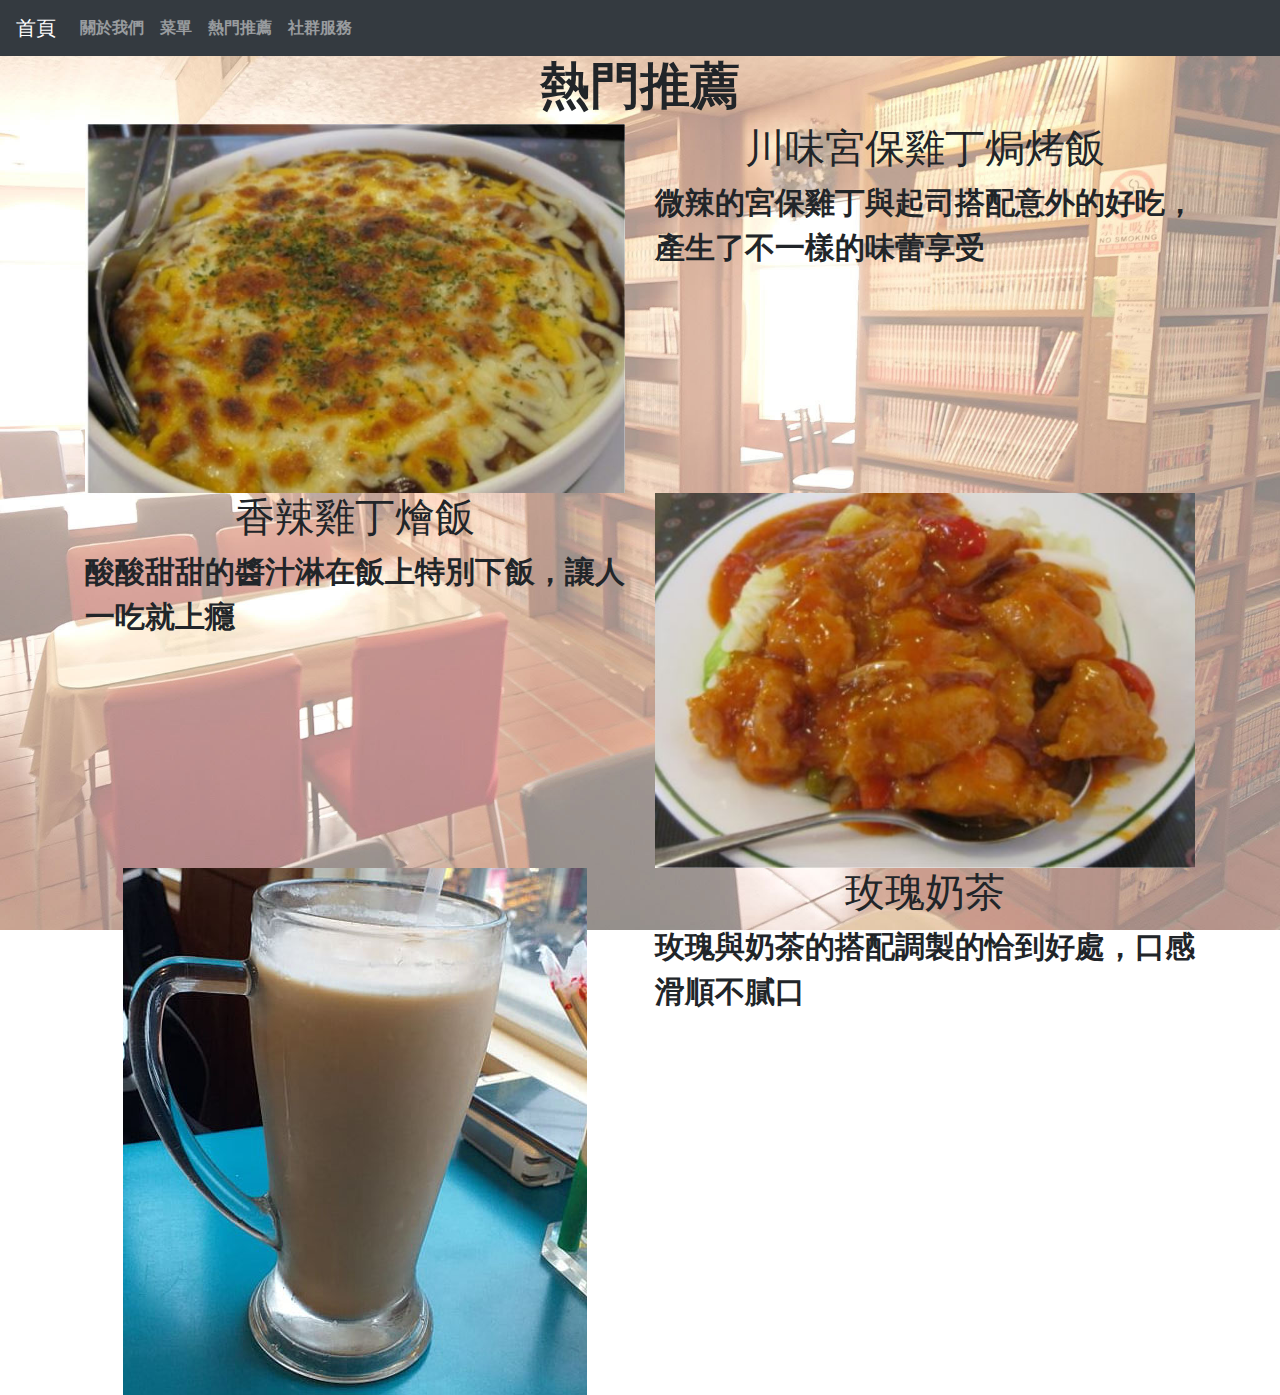
<file: Ah_Zheng_Shop/hot.html>
<!doctype html>
<html>
<head>
<meta charset="utf-8">
	
<script src="https://ajax.googleapis.com/ajax/libs/jquery/3.3.1/jquery.min.js"></script>
<script src="https://cdnjs.cloudflare.com/ajax/libs/popper.js/1.14.7/umd/popper.min.js"></script>
<script src="https://maxcdn.bootstrapcdn.com/bootstrap/4.3.1/js/bootstrap.min.js"></script>
<meta name="viewport" content="width=device-width, initial-scale=1">
<link rel="stylesheet" href="text.css">
<title>阿正的店-熱門推薦</title>
</head>
<body>
	<div id="fb-root"></div>
<script async defer crossorigin="anonymous" src="https://connect.facebook.net/zh_TW/sdk.js#xfbml=1&version=v3.3&appId=644604402631879&autoLogAppEvents=1"></script>
<script>
  (function() {
    var cx = '006593774355116944036:ojyhyx2rmgq';
    var gcse = document.createElement('script');
    gcse.type = 'text/javascript';
    gcse.async = true;
    gcse.src = 'https://cse.google.com/cse.js?cx=' + cx;
    var s = document.getElementsByTagName('script')[0];
    s.parentNode.insertBefore(gcse, s);
  })();
</script>

<nav class="navbar navbar-expand-md bg-dark navbar-dark" id="aa">
  <a class="navbar-brand" href="first.html">首頁</a>
  <button class="navbar-toggler" type="button" data-toggle="collapse" data-target="#collapsibleNavbar">
    <span class="navbar-toggler-icon"></span>
  </button>
  <div class="collapse navbar-collapse" id="collapsibleNavbar">
    <ul class="navbar-nav">
      <li class="nav-item">
        <a class="nav-link" href="forus.html">關於我們</a>
      </li>
      <li class="nav-item">
        <a class="nav-link" href="menu.html">菜單</a>
      </li>
      <li class="nav-item">
        <a class="nav-link" href="hot.html">熱門推薦</a>
      </li> 
		<li class="nav-item">
        <a class="nav-link" href="face.html">社群服務</a>
      </li>
    </ul>
    </div> 
</nav>


<div class="container">
	<div><h3>熱門推薦</h3></div>	
	<div class="row">
		<div class="col-sm-6"><img src="./img/cheeseRice.jpg"></div>
		<div class="col-sm-6">
      <h1>川味宮保雞丁焗烤飯</h1>
      <p>微辣的宮保雞丁與起司搭配意外的好吃，產生了不一樣的味蕾享受</p></div>
	</div>
	<div class="row">
		<div class="col-sm-6">
      <h1>香辣雞丁燴飯</h1>
      <p>酸酸甜甜的醬汁淋在飯上特別下飯，讓人一吃就上癮</p>
    </div>
		<div class="col-sm-6"><img src="./img/rice.jpg"></div>
	</div>
	<div class="row">
		<div class="col-sm-6"><img src="./img/mealtea.jpg"></div>
		<div class="col-sm-6">
      <h1>玫瑰奶茶</h1>
      <p>玫瑰與奶茶的搭配調製的恰到好處，口感滑順不膩口</p>
    </div>
	</div>
</div>
	
<div><script async defer crossorigin="anonymous" src="https://connect.facebook.net/zh_TW/sdk.js#xfbml=1&version=v3.3&appId=644604402631879&autoLogAppEvents=1"></script>
	<div class="fb-save" data-uri="https://www.facebook.com/%E9%98%BF%E6%AD%A3%E7%9A%84%E5%BA%97-204730562874477/" data-size="large"></div></div>
</body>
</html>
</file>
<file: Ah_Zheng_Shop/text.css>
/*@import url(fontawesome-all.min.css);*/
@import url("https://maxcdn.bootstrapcdn.com/bootstrap/4.3.1/css/bootstrap.min.css");
h3{
		font-weight:bold;
		font-size:50px;
	}
	div{
		text-align:center;
		font-weight:bold;
	}
	body{
		
		background-image: url( './img/table.jpg' );
		background-repeat: no-repeat;
            background-attachment: fixed;
            background-position: center;
            background-size: cover;
	}
	img{
		height: auto;
		max-width: 100%;
	}
	p{
		font-size:30px;
		font-weight:bold;
		text-align:left;
	}
</file>
